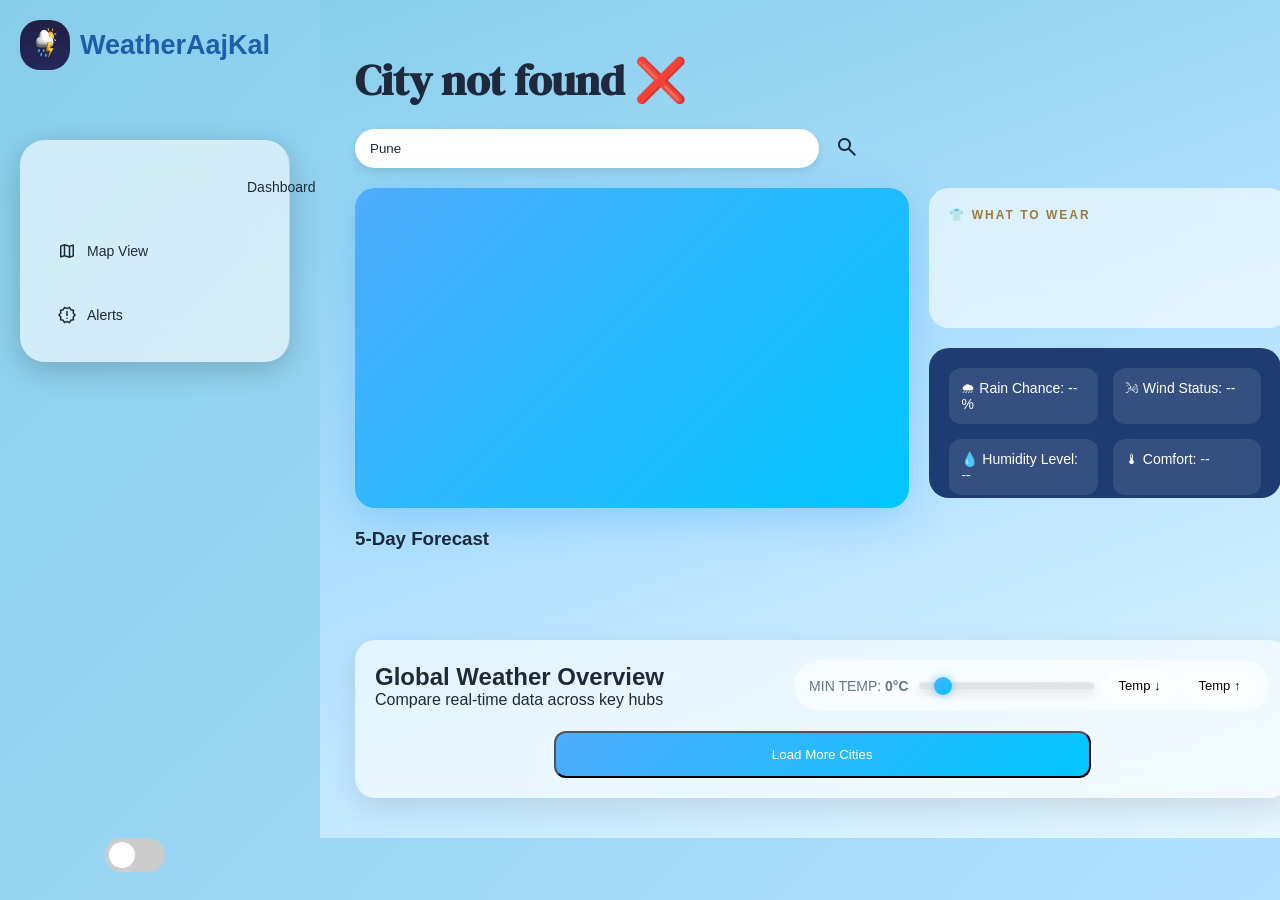
<file: index.html>
<!DOCTYPE html>
<html lang="en">
<head>
    <link rel="stylesheet" href="https://fonts.googleapis.com/icon?family=Material+Icons+Sharp">
    <link rel="stylesheet" href="https://fonts.googleapis.com/css2?family=Material+Symbols+Outlined"/>
    <link rel="preconnect" href="https://fonts.googleapis.com">
    <link rel="preconnect" href="https://fonts.gstatic.com" crossorigin>
    <link href="https://fonts.googleapis.com/css2?family=DM+Serif+Display:ital@0;1&display=swap" rel="stylesheet">
    <link rel="stylesheet" href="style.css">
    <meta charset="UTF-8">
    <meta name="viewport" content="width=device-width, initial-scale=1.0">
    <title>Document</title>
</head>
<body>
    <div class="container">
        <aside class="side-Portion">
            <div class="top">
                <div class="logo">
                    <img src="./assets/image.png" alt="">
                    <h1>WeatherAajKal</h1>
                </div>
            </div>
            <div class="sidebar">
                <a href="#">
                    <span class="material-icons-sharp">grid_view</span>
                    <h3>Dashboard</h3>
                </a>
                <a href="map.html">
                    <span class="material-symbols-outlined">map</span>
                    <h3>Map View</h3>
                </a>
                <a href="#">
                    <span class="material-symbols-outlined">release_alert</span>
                    <h3>Alerts</h3>
                </a>
            </div>
            <div class="theme">
                <label class="switch">
                <input type="checkbox">
                <span class="slider"></span>
                </label>
            </div>
        </aside>
        <main class="main">
            <h1 id="cityname"></h1>
            <div class="inputs">
                <input type="text" placeholder="Search City or Zip Code..." id="search" value="Pune">
                <button class="searchbtn" id="searchbtn"><span class="material-symbols-outlined">search</span></button>
            </div>
            <div class="hero">
                <div class="display">
                    <div class="images"></div>
                    <p id="clouddetail"></p>
                    <h2 id="temp"></h2>
                    <div class="moredetail">
                        <p id="humidity"></p>
                        <p id="wind"></p>
                        <p id="feelslike"></p>
                    </div>

                </div>
                <div class="subhero">
                    <div class="wear">
                        <div class="wear-header">👕 WHAT TO WEAR</div>
                        <h2 id="wearTitle"></h2>
                        <p id="wearDesc"></p>
                    </div>
                    <div class="precipitation">
                        <div class="highlight">
                            <div class="item">🌧 Rain Chance: <span id="rainChance">--</span>%</div>
                            <div class="item">🌬 Wind Status: <span id="windStatus">--</span></div>
                            <div class="item">💧 Humidity Level: <span id="humidStatus">--</span></div>
                            <div class="item">🌡 Comfort: <span id="comfort">--</span></div>
                        </div>
                    </div>
                </div>
            </div>
            <h3>5-Day Forecast</h3>
            <div id="forecast">
                <div></div>
                <div></div>
                <div></div>
                <div></div>
                <div></div>
            </div>
            <div class="global">
                <div class="global-header">
                    <div>
                        <h2>Global Weather Overview</h2>
                        <p>Compare real-time data across key hubs</p>
                    </div>

                    <div class="controls">
                        <span>MIN TEMP: <b id="minTemp">0°C</b></span>

                        <input type="range" id="tempRange" min="0" max="50" value="0">

                        <button id="sortLow" class="sort-btn">Temp ↓</button>
                        <button id="sortHigh" class="sort-btn">Temp ↑</button>
                    </div>
                </div>

                <div id="cityList"></div>

                <button id="loadMore">Load More Cities</button>
            </div>
        </main>
    </div>
<script src="script.js"></script>
</body>
</html>
</file>
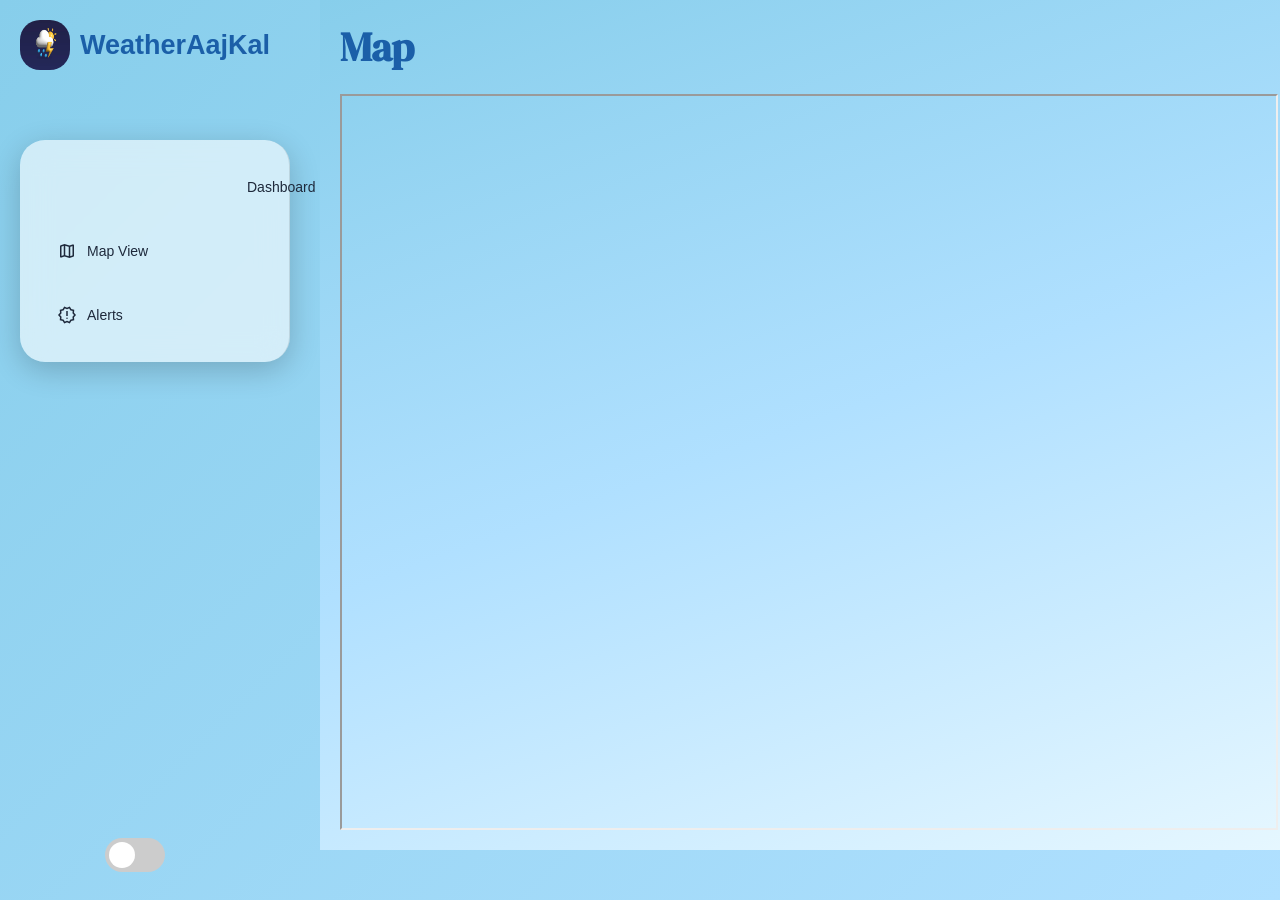
<file: map.html>
<!DOCTYPE html>
<html lang="en">
<head>
    <meta charset="UTF-8">
    <meta name="viewport" content="width=device-width, initial-scale=1.0">
    <link rel="stylesheet" href="style.css">
    <link rel="stylesheet" href="https://fonts.googleapis.com/icon?family=Material+Icons+Sharp">
    <link rel="stylesheet" href="https://fonts.googleapis.com/css2?family=Material+Symbols+Outlined"/>
    <link rel="preconnect" href="https://fonts.googleapis.com">
    <link rel="preconnect" href="https://fonts.gstatic.com" crossorigin>
    <link href="https://fonts.googleapis.com/css2?family=DM+Serif+Display:ital@0;1&display=swap" rel="stylesheet">
    <title>mapview</title>
</head>
<body>
    <div class="container">
        <aside class="side-Portion">
                <div class="top">
                    <div class="logo">
                        <img src="./assets/image.png" alt="">
                        <h1>WeatherAajKal</h1>
                    </div>
                </div>
                <div class="sidebar">
                    <a href="index.html">
                        <span class="material-icons-sharp">grid_view</span>
                        <h3>Dashboard</h3>
                    </a>
                    <a href="#">
                        <span class="material-symbols-outlined">map</span>
                        <h3>Map View</h3>
                    </a>
                    <a href="#">
                        <span class="material-symbols-outlined">release_alert</span>
                        <h3>Alerts</h3>
                    </a>
                </div>
                <div class="theme">
                    <label class="switch">
                    <input type="checkbox">
                    <span class="slider"></span>
                    </label>
                </div>
            </aside>
            <main style="padding: 20px; height: 90vh;" class="main">
                <h1 style="font-family:DM Serif Display, serif; font-size: 40px; color: #1B5FA8;">Map</h1>
                <iframe  width="100%" height="100%" allow="geolocation" src="https://api.maptiler.com/maps/base-v4/?key=gYnPgyKk9dS8wp65zdMG#1.0/0.00000/0.00000"></iframe>
            </main>
        </div>
    
</body>
</html>
</file>
<file: style.css>
*{
    margin: 0;
    padding: 0;
} 
:root {
    --primary: #4facfe;
    --primary-dark: #00c6ff;

    --sky-top: #87ceeb;
    --sky-mid: #b0e0ff;
    --sky-bot: #e6f7ff;

    --card-bg: rgba(255, 255, 255, 0.6);
    --glass: rgba(255,255,255,0.25);

    --text-dark: #1e293b;
    --text-light: #64748b;

    --border: rgba(255,255,255,0.3);
}

.dark {
    --sky-top: #020617;
    --sky-mid: #0f172a;
    --sky-bot: #1e293b;

    --card-bg: rgba(30, 41, 59, 0.6);
    --glass: rgba(30,41,59,0.5);

    --text-dark: #f1f5f9;
    --text-light: #94a3b8;

    --primary: #38bdf8;
}
 
body {
    font-family: 'DM Sans', sans-serif;
    background: linear-gradient(135deg, var(--sky-top), var(--sky-mid), var(--sky-bot));
    background-size: 200% 200%;
    min-height: 100vh;
    color: var(--text-dark);
}
@keyframes gradientMove {
    0% { background-position: 0% 50%; }
    50% { background-position: 100% 50%; }
    100% { background-position: 0% 50%; }
}
.container{
    /* display: block; */
    display: grid;
    grid-column: 1/3;

}

.logo{
    display: flex;
    align-items: center;
    gap: 10px;
    cursor: pointer;
    color:#1B5FA8;
}

.logo img {
    width: 50px;
    height: 50px;
    border-radius: 40%;

}
.logo h1{
    font-size: 27px;
}
a{
    color:#1B5FA8;
    font-size: 13px;
}

.sidebar a {
    display: flex;
    align-items: center;
    gap: 10px;
    padding: 12px;
    border-radius: 12px;
    transition: 0.3s;
    color: var(--text-dark);
}
.sidebar a:hover{
    background: linear-gradient(135deg, var(--primary), var(--primary-dark));
    color: white;
    transform: translateX(6px) scale(1.02);
    box-shadow: 0 6px 20px rgba(0,0,0,0.25);
}
.side-Portion{
    position: fixed;
    top: 0;
    left: 0;
    height: 95vh;
    width: 260px;  

    display: flex;
    flex-direction: column;
    justify-content: space-between;

    padding: 20px;
}
.sidebar a.active {
    background: linear-gradient(135deg, var(--primary), var(--primary-dark));
    color: white;
}
.sidebar{
    position: absolute;
    top: 100px;
    width: 73%;
    padding: 25px;
    border-radius: 25px;
    display: flex;
    flex-direction: column;
    gap: 20px;
    margin-top: 40px;
    background: var(--card-bg);
    backdrop-filter: blur(20px);
    box-shadow: 0 8px 30px rgba(0,0,0,0.2);
    backdrop-filter: blur(15px);
    border-right: 1px solid rgba(0,0,0,0.1);
}

.theme{
    position:absolute;
    bottom: 0px;
    width: 18vw;
    height: 40px;
    display: flex;
    justify-content: center;
    align-items: center;
    margin-bottom: 20px;
}
.switch {
  position: relative;
  width: 60px;
  height: 34px;
}


.switch input {
  opacity: 0;
  width: 0;
  height: 0;
}
.slider {
  position: absolute;
  cursor: pointer;
  inset: 0;
  background-color: #ccc;
  transition: 0.4s;
  border-radius: 34px;
}

.slider:before {
  content: "";
  position: absolute;
  height: 26px;
  width: 26px;
  left: 4px;
  bottom: 4px;
  background: white;
  transition: 0.4s;
  border-radius: 50%;
}


input:checked + .slider {
  background-color: #2507ec;
}


input:checked + .slider:before {
  transform: translateX(26px);
}

.main{
    display: flex;
    flex-direction: column;
    gap: 20px;
    margin-left: 320px;
    width: calc(100% - 260px);
    /* margin-left: 10px; */
    width: 73vw;
    padding: 40px;
    padding-top: 50px;
    padding-left: 35px;
    padding-right: 35px;
    background: linear-gradient(160deg, var(--sky-top), var(--sky-mid), var(--sky-bot));
    color: var(--text-dark);
    background-repeat: no-repeat;
    background-size: cover;
    position: relative;
    overflow: hidden;
}


.main input{
    width: 35vw;
    height: 37px;
    border-radius: 20px;
    border: 1px solid black;
    background-color: var(--white);
    color: var(--text-dark);
    border: 1px solid var(--border);
    padding-left: 14px;

    box-shadow: 0 4px 10px rgba(0,0,0,0.1);
    transition: 0.3s;    
}

.main input:focus{
    outline: none;
    box-shadow: 0 0 12px rgba(79,172,254,0.7);
}
.display{
    width: 45vw;
    height: 270px;
    border-radius: 20px;
    padding: 25px;

    background: linear-gradient(135deg, #4facfe, #00c6ff);
    color: white;
    box-shadow: 0 10px 40px rgba(79, 172, 254, 0.4);
    transition: 0.3s;
}

.display:hover{
    transform: translateY(-5px);
    box-shadow: 0 8px 25px rgba(0,0,0,0.15);
}
#cityname{
    font-size: 43px;
    font-family: "DM Serif Display", serif;

}
.hero{
    display: flex;
    gap: 20px;
}
.wear{
    width: 25vw;
    height: 145px;
    background-color: #FFFFFFBF;
    border-radius: 20px;

    background: rgba(255,255,255,0.3);
    backdrop-filter: blur(12px);
    transition: 0.3s;

}
.precipitation{
    width: 27.5vw;
    height: 150px; 
    border-radius: 20px;
    overflow: hidden;

    background: #1e3c72;
    position: relative;
    color: white;
    transition: 0.3s;

}

.highlight {
    display: grid;
    grid-template-columns: 1fr 1fr;
    gap: 15px;
    padding: 20px;
    color: white;
    font-weight: 500;
}

.item {
    background: rgba(255,255,255,0.1);
    padding: 12px;
    border-radius: 12px;
    font-size: 14px;
    backdrop-filter: blur(10px);
}

.wear:hover, .precipitation:hover{
    transform: translateY(-5px);
    box-shadow: 0 8px 20px rgba(0,0,0,0.2);
}
.subhero{
    padding: 0px;
    display: flex;
    gap: 20px;
    flex-direction: column;
}
.searchbtn{
    width: 35px;
    height: 35px;
    border-radius: 50%;
    background-color: var(--white);
    color: var(--text-dark);
    border: none;

    cursor: pointer;
    transition: 0.3s;

}

.searchbtn:hover{
    transform: scale(1.1);
    box-shadow: 0 4px 10px rgba(0,0,0,0.2);
}
.inputs{
    display: flex;
    align-items: center;
    gap: 10px;
}
.inputs input{
    background-color: white;
}
.images{
    font-size: 90px;
}

#clouddetail{
    font-size: 18px;
    margin-bottom: 8px;
    font-family: "DM Serif Text", serif;
}
#temp{
    font-size: 70px;
    font-family: "DM Serif Display", serif;
    font-weight: 90;
}
.moredetail{
    display: flex;
    gap: 50px;
    font-size: 12px;
    font-family: "DM Serif Text", serif;
    font-weight: 5;


}
a{
    text-decoration: none;
}

#map {
  height: 100%;
}
* {
    transition: all 0.25s ease-in-out;
}

#forecast {
    display: flex;
    gap: 20px;
    margin-top: 20px;
    flex-wrap: wrap; 
}

.forecast-card {
    background: var(--glass);
    backdrop-filter: blur(15px);
    border: 1px solid var(--border);
    border-radius: 20px;
    padding: 18px;
    transition: 0.3s;
    width: 165px;
    text-align: center;
    font-weight: 500;
}

.icon {
    font-size: 24px;
}

.dark .forecast-card {
    background: rgba(30, 41, 59, 0.7);
    color: white;
}

.dark .display {
    background: linear-gradient(135deg, #020617, #1e293b);
}

.dark .sidebar {
    background: rgba(30, 41, 59, 0.6);
}

.dark .sidebar a:hover {
    background: rgba(255,255,255,0.08);
}

.sidebar span {
    font-size: 20px;
}

.sidebar h3 {
    font-size: 14px;
    font-weight: 500;
}

.wear {
    width: 25vw;
    height: 100px;
    border-radius: 20px;

    background: rgba(255, 255, 255, 0.6);
    backdrop-filter: blur(20px);

    padding: 20px;
    display: flex;
    flex-direction: column;
    gap: 10px;
}

.wear-header {
    font-size: 12px;
    letter-spacing: 2px;
    color: #9c7c3a;
    font-weight: 600;
}

.wear h2 {
    font-size: 22px;
    font-weight: 700;
    color: var(--text-dark);
}

.wear p {
    font-size: 14px;
    color: var(--text-light);
}

.dark .wear {
    background: rgba(30, 41, 59, 0.6);
}

.global {
    margin-top: 30px;
    padding: 20px;
    border-radius: 20px;

    background: var(--card-bg);
    backdrop-filter: blur(20px);

    box-shadow: 0 10px 30px rgba(0,0,0,0.1);
}
.global-header {
    display: flex;
    justify-content: space-between;
    align-items: center;
    flex-wrap: wrap;
}

.city-card {
    display: flex;
    justify-content: space-between;
    align-items: center;

    padding: 18px;
    margin-top: 12px;

    border-radius: 18px;
    background: var(--glass);
    backdrop-filter: blur(12px);

    border: 1px solid var(--border);

    transition: 0.3s;
}

.city-card h2 {
    font-size: 22px;
    font-weight: 700;
}

.city-card p {
    font-size: 13px;
    color: var(--text-light);
}

.city-card:hover {
    transform: translateY(-3px);
}

#loadMore {
    margin: 20px auto 0;
    display: block;
    width: 60%;

    padding: 14px;
    border-radius: 12px;

    background: linear-gradient(135deg, #4facfe, #00c6ff);
    color: white;
    font-weight: 500;

    cursor: pointer;
}


.controls {
    display: flex;
    align-items: center;
    gap: 10px;

    background: rgba(255,255,255,0.3);
    padding: 10px 15px;
    border-radius: 30px;

    backdrop-filter: blur(10px);
}


.controls span {
    font-size: 14px;
    font-weight: 500;
    color: var(--text-light);
}


#tempRange {
    -webkit-appearance: none;
    width: 160px;
    height: 6px;
    border-radius: 10px;
    background: rgba(0,0,0,0.1);
    outline: none;
    transition: 0.3s;
}


#tempRange::-webkit-slider-thumb {
    -webkit-appearance: none;
    width: 18px;
    height: 18px;
    border-radius: 50%;
    background: linear-gradient(135deg, var(--primary), var(--primary-dark));
    cursor: pointer;
    box-shadow: 0 0 10px rgba(79,172,254,0.7);
}


.sort-btn {
    padding: 8px 14px;
    border-radius: 20px;
    border: none;
    font-size: 13px;
    font-weight: 500;
    cursor: pointer;

    background: rgba(255,255,255,0.4);
    backdrop-filter: blur(10px);

    transition: 0.3s;
}


.sort-btn.active {
    background: linear-gradient(135deg, var(--primary), var(--primary-dark));
    color: white;
}

/* Hover */
.sort-btn:hover {
    transform: translateY(-2px);
    box-shadow: 0 4px 12px rgba(0,0,0,0.15);
}

.dark #tempRange {
    background: rgba(255,255,255,0.2);
}

.dark .sort-btn {
    background: rgba(255,255,255,0.1);
    color: white;
}
</file>
